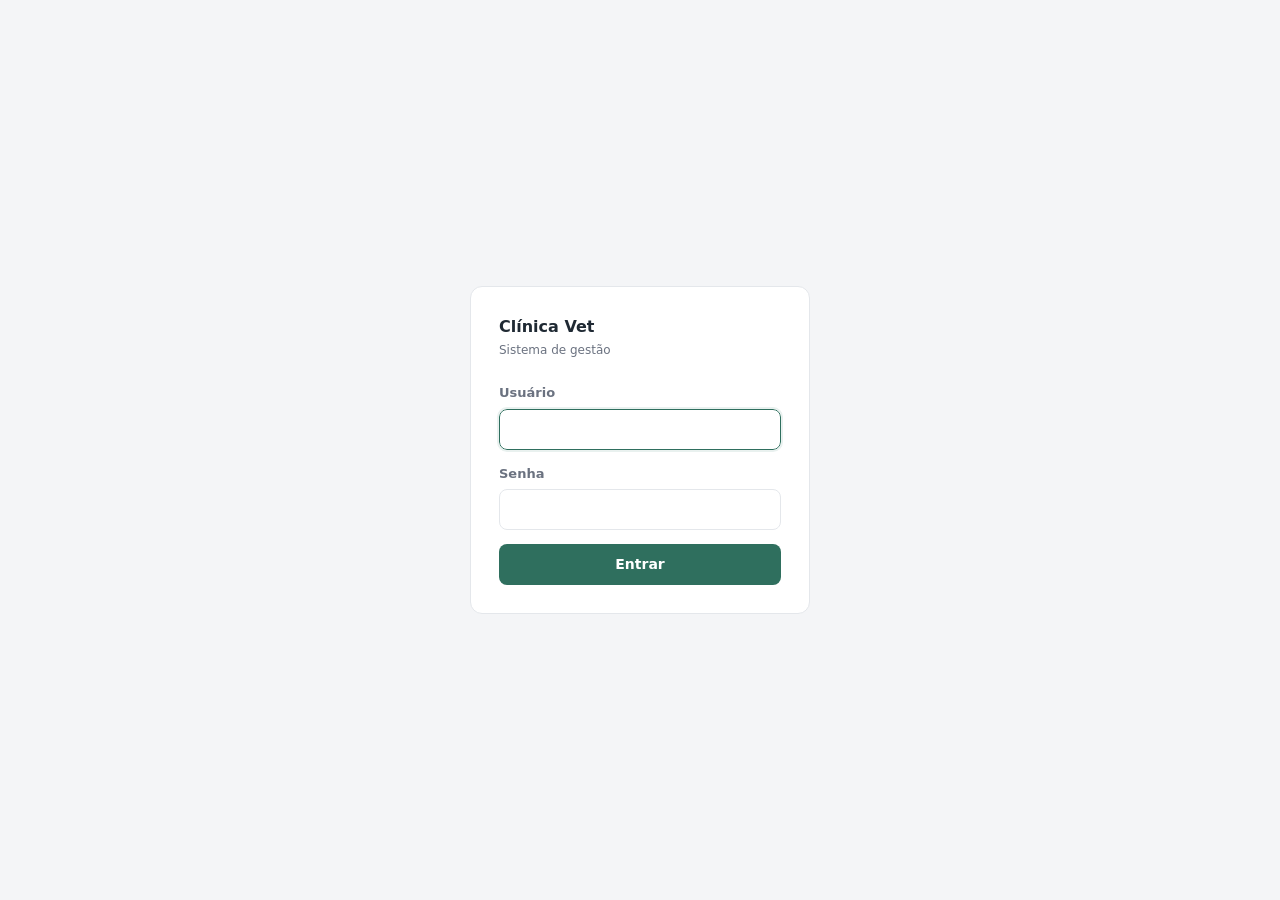
<file: sistema/frontend/index.html>
<!DOCTYPE html>
<html lang="pt-BR">
<head>
  <meta charset="UTF-8">
  <meta name="viewport" content="width=device-width, initial-scale=1.0">
  <title>Entrar - Clínica Vet</title>
  <link rel="stylesheet" href="style.css">
</head>
<body data-pagina="login" class="pagina-login">
  <div class="login-caixa">
    <div class="login-marca">Clínica Vet<small>Sistema de gestão</small></div>

    <form id="formLogin">
      <div class="campo">
        <label for="login" title="admin">Usuário</label>
        <input type="text" id="login" autocomplete="username" required autofocus>
      </div>

      <div class="campo">
        <label for="senha" title="admin123">Senha</label>
        <input type="password" id="senha" autocomplete="current-password" required>
      </div>

      <p id="msgErro" class="aviso" hidden></p>

      <button type="submit">Entrar</button>
    </form>

  </div>
  <script src="app.js"></script>
</body>
</html>
</file>
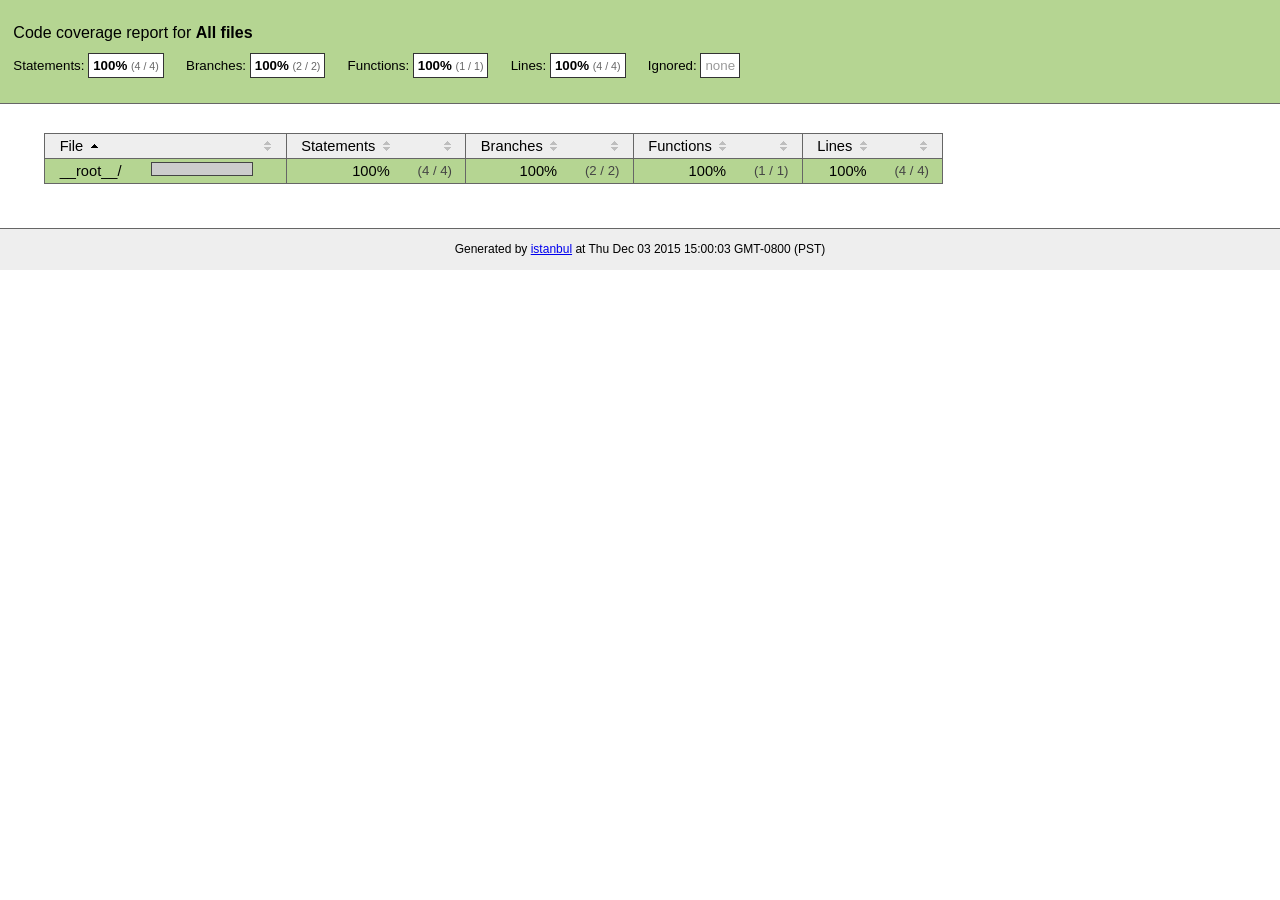
<file: sistema/backend/node_modules/unique-filename/coverage/index.html>
<!doctype html>
<html lang="en">
<head>
    <title>Code coverage report for All files</title>
    <meta charset="utf-8">
    <link rel="stylesheet" href="prettify.css">
    <link rel="stylesheet" href="base.css">
    <style type='text/css'>
        div.coverage-summary .sorter {
            background-image: url(sort-arrow-sprite.png);
        }
    </style>
</head>
<body>
<div class="header high">
    <h1>Code coverage report for <span class="entity">All files</span></h1>
    <h2>
        Statements: <span class="metric">100% <small>(4 / 4)</small></span> &nbsp;&nbsp;&nbsp;&nbsp;
        Branches: <span class="metric">100% <small>(2 / 2)</small></span> &nbsp;&nbsp;&nbsp;&nbsp;
        Functions: <span class="metric">100% <small>(1 / 1)</small></span> &nbsp;&nbsp;&nbsp;&nbsp;
        Lines: <span class="metric">100% <small>(4 / 4)</small></span> &nbsp;&nbsp;&nbsp;&nbsp;
        Ignored: <span class="metric"><span class="ignore-none">none</span></span> &nbsp;&nbsp;&nbsp;&nbsp;
    </h2>
    <div class="path"></div>
</div>
<div class="body">
<div class="coverage-summary">
<table>
<thead>
<tr>
   <th data-col="file" data-fmt="html" data-html="true" class="file">File</th>
   <th data-col="pic" data-type="number" data-fmt="html" data-html="true" class="pic"></th>
   <th data-col="statements" data-type="number" data-fmt="pct" class="pct">Statements</th>
   <th data-col="statements_raw" data-type="number" data-fmt="html" class="abs"></th>
   <th data-col="branches" data-type="number" data-fmt="pct" class="pct">Branches</th>
   <th data-col="branches_raw" data-type="number" data-fmt="html" class="abs"></th>
   <th data-col="functions" data-type="number" data-fmt="pct" class="pct">Functions</th>
   <th data-col="functions_raw" data-type="number" data-fmt="html" class="abs"></th>
   <th data-col="lines" data-type="number" data-fmt="pct" class="pct">Lines</th>
   <th data-col="lines_raw" data-type="number" data-fmt="html" class="abs"></th>
</tr>
</thead>
<tbody><tr>
	<td class="file high" data-value="__root__/"><a href="__root__/index.html">__root__/</a></td>
	<td data-value="100" class="pic high"><span class="cover-fill cover-full" style="width: 100px;"></span><span class="cover-empty" style="width:0px;"></span></td>
	<td data-value="100" class="pct high">100%</td>
	<td data-value="4" class="abs high">(4&nbsp;/&nbsp;4)</td>
	<td data-value="100" class="pct high">100%</td>
	<td data-value="2" class="abs high">(2&nbsp;/&nbsp;2)</td>
	<td data-value="100" class="pct high">100%</td>
	<td data-value="1" class="abs high">(1&nbsp;/&nbsp;1)</td>
	<td data-value="100" class="pct high">100%</td>
	<td data-value="4" class="abs high">(4&nbsp;/&nbsp;4)</td>
	</tr>

</tbody>
</table>
</div>
</div>
<div class="footer">
    <div class="meta">Generated by <a href="http://istanbul-js.org/" target="_blank">istanbul</a> at Thu Dec 03 2015 15:00:03 GMT-0800 (PST)</div>
</div>
<script src="prettify.js"></script>
<script>
window.onload = function () {
        if (typeof prettyPrint === 'function') {
            prettyPrint();
        }
};
</script>
<script src="sorter.js"></script>
</body>
</html>
</file>
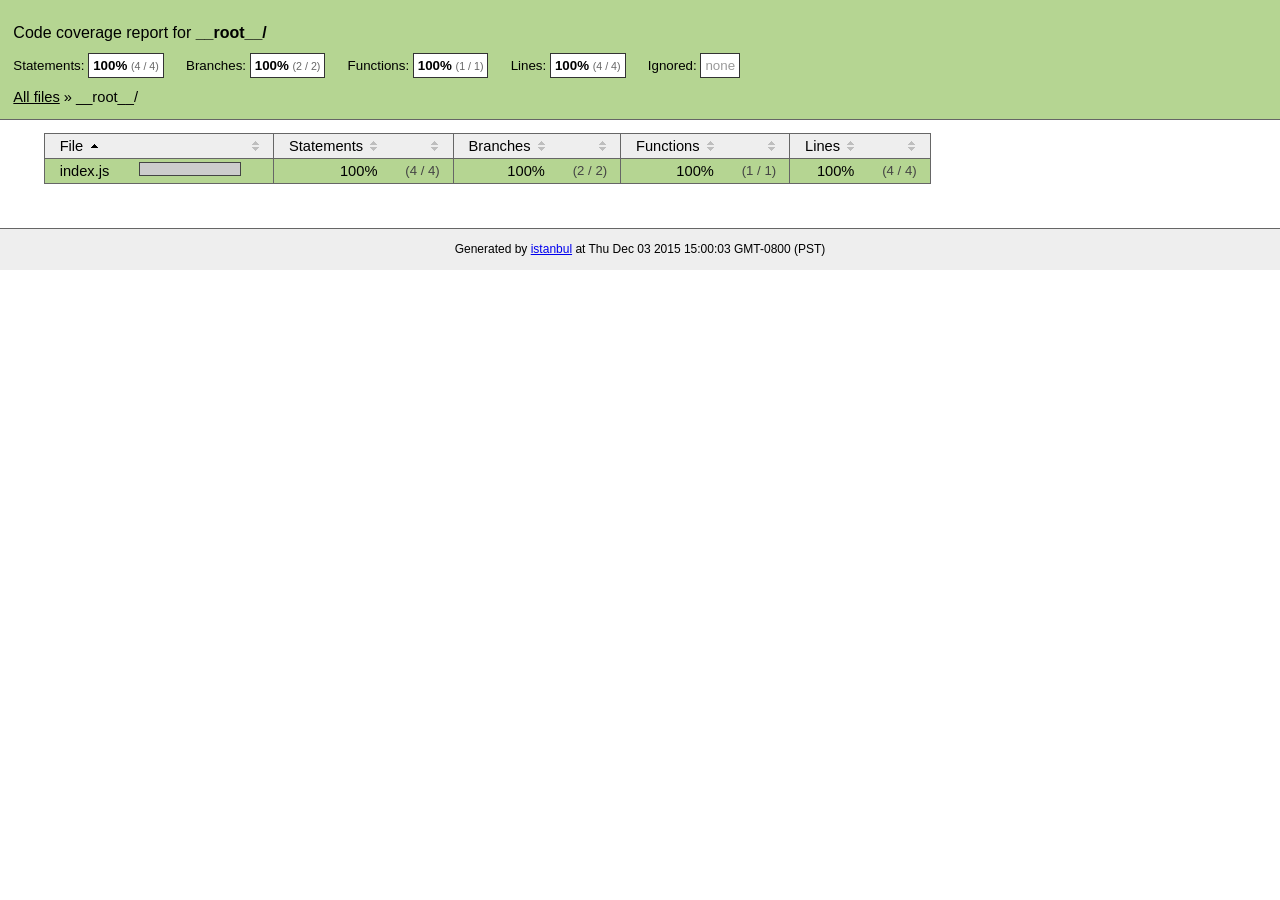
<file: sistema/backend/node_modules/unique-filename/coverage/__root__/index.html>
<!doctype html>
<html lang="en">
<head>
    <title>Code coverage report for __root__/</title>
    <meta charset="utf-8">
    <link rel="stylesheet" href="../prettify.css">
    <link rel="stylesheet" href="../base.css">
    <style type='text/css'>
        div.coverage-summary .sorter {
            background-image: url(../sort-arrow-sprite.png);
        }
    </style>
</head>
<body>
<div class="header high">
    <h1>Code coverage report for <span class="entity">__root__/</span></h1>
    <h2>
        Statements: <span class="metric">100% <small>(4 / 4)</small></span> &nbsp;&nbsp;&nbsp;&nbsp;
        Branches: <span class="metric">100% <small>(2 / 2)</small></span> &nbsp;&nbsp;&nbsp;&nbsp;
        Functions: <span class="metric">100% <small>(1 / 1)</small></span> &nbsp;&nbsp;&nbsp;&nbsp;
        Lines: <span class="metric">100% <small>(4 / 4)</small></span> &nbsp;&nbsp;&nbsp;&nbsp;
        Ignored: <span class="metric"><span class="ignore-none">none</span></span> &nbsp;&nbsp;&nbsp;&nbsp;
    </h2>
    <div class="path"><a href="../index.html">All files</a> &#187; __root__/</div>
</div>
<div class="body">
<div class="coverage-summary">
<table>
<thead>
<tr>
   <th data-col="file" data-fmt="html" data-html="true" class="file">File</th>
   <th data-col="pic" data-type="number" data-fmt="html" data-html="true" class="pic"></th>
   <th data-col="statements" data-type="number" data-fmt="pct" class="pct">Statements</th>
   <th data-col="statements_raw" data-type="number" data-fmt="html" class="abs"></th>
   <th data-col="branches" data-type="number" data-fmt="pct" class="pct">Branches</th>
   <th data-col="branches_raw" data-type="number" data-fmt="html" class="abs"></th>
   <th data-col="functions" data-type="number" data-fmt="pct" class="pct">Functions</th>
   <th data-col="functions_raw" data-type="number" data-fmt="html" class="abs"></th>
   <th data-col="lines" data-type="number" data-fmt="pct" class="pct">Lines</th>
   <th data-col="lines_raw" data-type="number" data-fmt="html" class="abs"></th>
</tr>
</thead>
<tbody><tr>
	<td class="file high" data-value="index.js"><a href="index.js.html">index.js</a></td>
	<td data-value="100" class="pic high"><span class="cover-fill cover-full" style="width: 100px;"></span><span class="cover-empty" style="width:0px;"></span></td>
	<td data-value="100" class="pct high">100%</td>
	<td data-value="4" class="abs high">(4&nbsp;/&nbsp;4)</td>
	<td data-value="100" class="pct high">100%</td>
	<td data-value="2" class="abs high">(2&nbsp;/&nbsp;2)</td>
	<td data-value="100" class="pct high">100%</td>
	<td data-value="1" class="abs high">(1&nbsp;/&nbsp;1)</td>
	<td data-value="100" class="pct high">100%</td>
	<td data-value="4" class="abs high">(4&nbsp;/&nbsp;4)</td>
	</tr>

</tbody>
</table>
</div>
</div>
<div class="footer">
    <div class="meta">Generated by <a href="http://istanbul-js.org/" target="_blank">istanbul</a> at Thu Dec 03 2015 15:00:03 GMT-0800 (PST)</div>
</div>
<script src="../prettify.js"></script>
<script>
window.onload = function () {
        if (typeof prettyPrint === 'function') {
            prettyPrint();
        }
};
</script>
<script src="../sorter.js"></script>
</body>
</html>
</file>
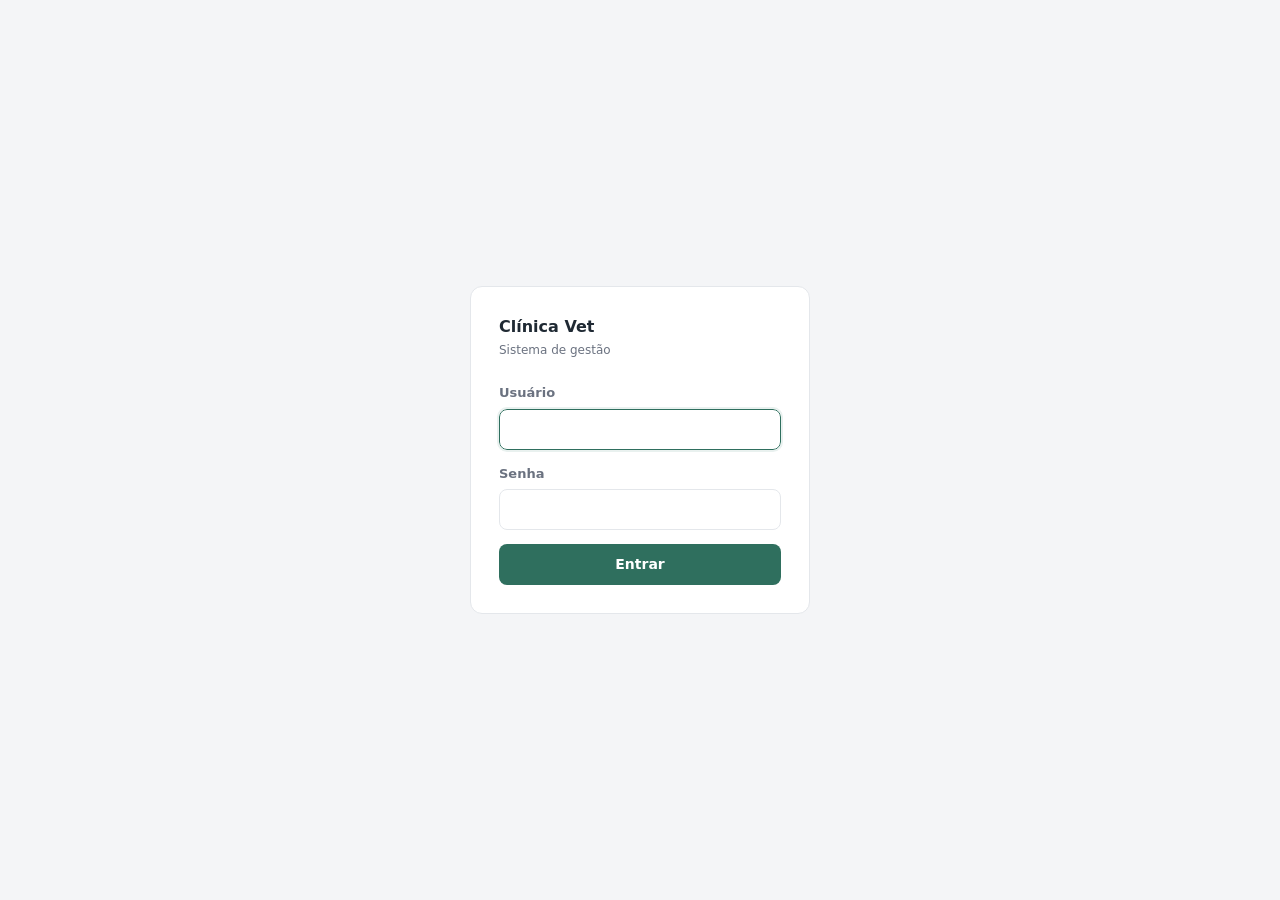
<file: sistema/frontend/agendamentos.html>
<!DOCTYPE html>
<html lang="pt-BR">
<head>
  <meta charset="UTF-8">
  <meta name="viewport" content="width=device-width, initial-scale=1.0">
  <title>Agendamentos - Clínica Vet</title>
  <link rel="stylesheet" href="style.css">
</head>
<body data-pagina="agendamentos">
  <div class="app">
    <aside class="menu">
      <div class="marca">Clínica Vet<small>Sistema de gestão</small></div>
      <nav>
        <a href="dashboard.html">Início</a>
        <a href="tutores.html">Tutores</a>
        <a href="pets.html">Pets</a>
        <a href="agendamentos.html">Agendamentos</a>
      </nav>
    </aside>

    <div>
      <div class="topo">
        <h1>Agendamentos</h1>
        <div class="usuario">
          <span id="nomeUsuario"></span>
          <button id="btnSair" class="btn-sair">Sair</button>
        </div>
      </div>

      <main>
        <section class="card">
          <div class="card-topo">
            <h2>Agenda</h2>
            <div class="acoes">
              <select id="filtroStatus" aria-label="Filtrar por status">
                <option value="">Todos os status</option>
                <option>Agendado</option>
                <option>Concluído</option>
              </select>
            </div>
          </div>
          <div class="tabela-scroll">
            <table>
              <thead>
                <tr>
                  <th>Data/Hora</th><th>Serviço</th><th>Status</th>
                  <th>Pet</th><th>Tutor</th><th>Telefone</th><th></th>
                </tr>
              </thead>
              <tbody id="tabelaAgendamentos"></tbody>
            </table>
          </div>
        </section>

        <div class="formularios secao">
          <section class="card">
            <div class="card-topo">
              <h3>Novo agendamento</h3>
            </div>
            <div class="card-corpo">
              <form id="formAgendamento">
                <div class="campo">
                  <label for="agPet">Pet</label>
                  <select id="agPet" required>
                    <option value="">Selecione o pet...</option>
                  </select>
                </div>
                <div class="campo">
                  <label for="agData">Data e hora</label>
                  <input type="datetime-local" id="agData" required>
                </div>
                <div class="campo">
                  <label for="agServico">Serviço</label>
                  <input type="text" id="agServico" placeholder="Consulta, vacina, banho..." required>
                </div>
                <p id="msgAgendamento" class="aviso" hidden></p>
                <div class="acoes">
                  <button type="submit">Agendar</button>
                </div>
              </form>
            </div>
          </section>

          <section class="card" id="secaoEditar" hidden>
            <div class="card-topo">
              <h3>Remarcar agendamento</h3>
            </div>
            <div class="card-corpo">
              <p id="infoEditar" class="muted"></p>
              <form id="formEditarData">
                <input type="hidden" id="agendamentoId">
                <div class="campo">
                  <label for="novaData">Nova data e hora</label>
                  <input type="datetime-local" id="novaData" required>
                </div>
                <p id="msgEditar" class="aviso" hidden></p>
                <div class="acoes">
                  <button type="submit">Salvar data</button>
                  <button type="button" id="btnCancelarEditar" class="secundario">Cancelar</button>
                </div>
              </form>
            </div>
          </section>
        </div>
      </main>
    </div>
  </div>
  <script src="app.js"></script>
</body>
</html>
</file>
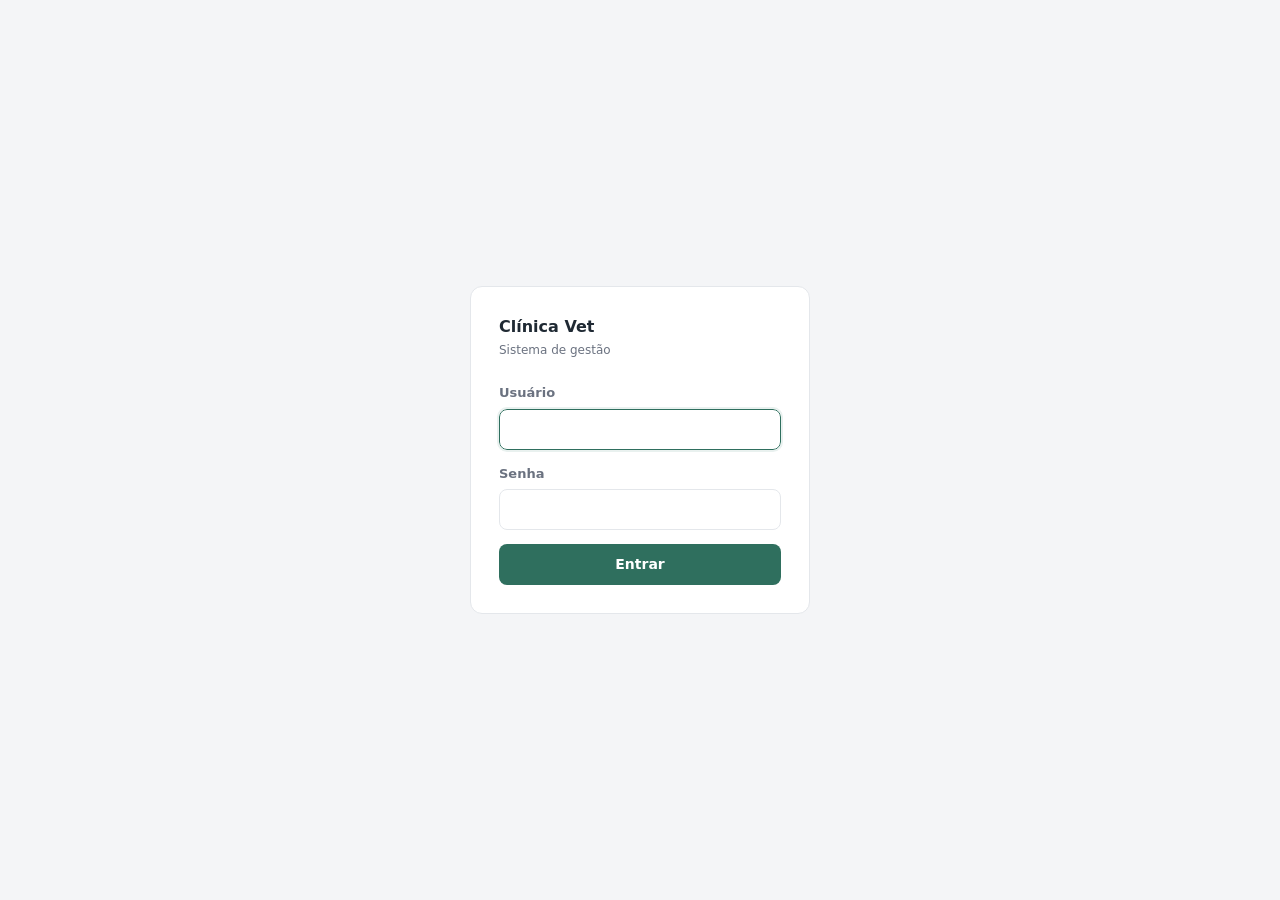
<file: sistema/frontend/dashboard.html>
<!DOCTYPE html>
<html lang="pt-BR">
<head>
  <meta charset="UTF-8">
  <meta name="viewport" content="width=device-width, initial-scale=1.0">
  <title>Início - Clínica Vet</title>
  <link rel="stylesheet" href="style.css">
</head>
<body data-pagina="dashboard">
  <div class="app">
    <aside class="menu">
      <div class="marca">Clínica Vet<small>Sistema de gestão</small></div>
      <nav>
        <a href="dashboard.html">Início</a>
        <a href="tutores.html">Tutores</a>
        <a href="pets.html">Pets</a>
        <a href="agendamentos.html">Agendamentos</a>
      </nav>
    </aside>

    <div>
      <div class="topo">
        <h1>Início</h1>
        <div class="usuario">
          <span id="nomeUsuario"></span>
          <button id="btnSair" class="btn-sair">Sair</button>
        </div>
      </div>

      <main>
        <p id="msgDashboard" class="aviso" hidden></p>

        <div class="cards">
          <a class="card-num" href="tutores.html">
            <span>Tutores</span>
            <strong id="totalTutores">-</strong>
          </a>
          <a class="card-num" href="pets.html">
            <span>Pets</span>
            <strong id="totalPets">-</strong>
          </a>
          <a class="card-num" href="agendamentos.html">
            <span>Agendamentos</span>
            <strong id="totalAgendamentos">-</strong>
          </a>
        </div>

        <section class="card secao">
          <div class="card-topo">
            <h2>Próximos agendamentos</h2>
            <a href="agendamentos.html" class="muted">Ver todos</a>
          </div>
          <ul class="lista-simples" id="proximos"></ul>
        </section>
      </main>
    </div>
  </div>
  <script src="app.js"></script>
</body>
</html>
</file>
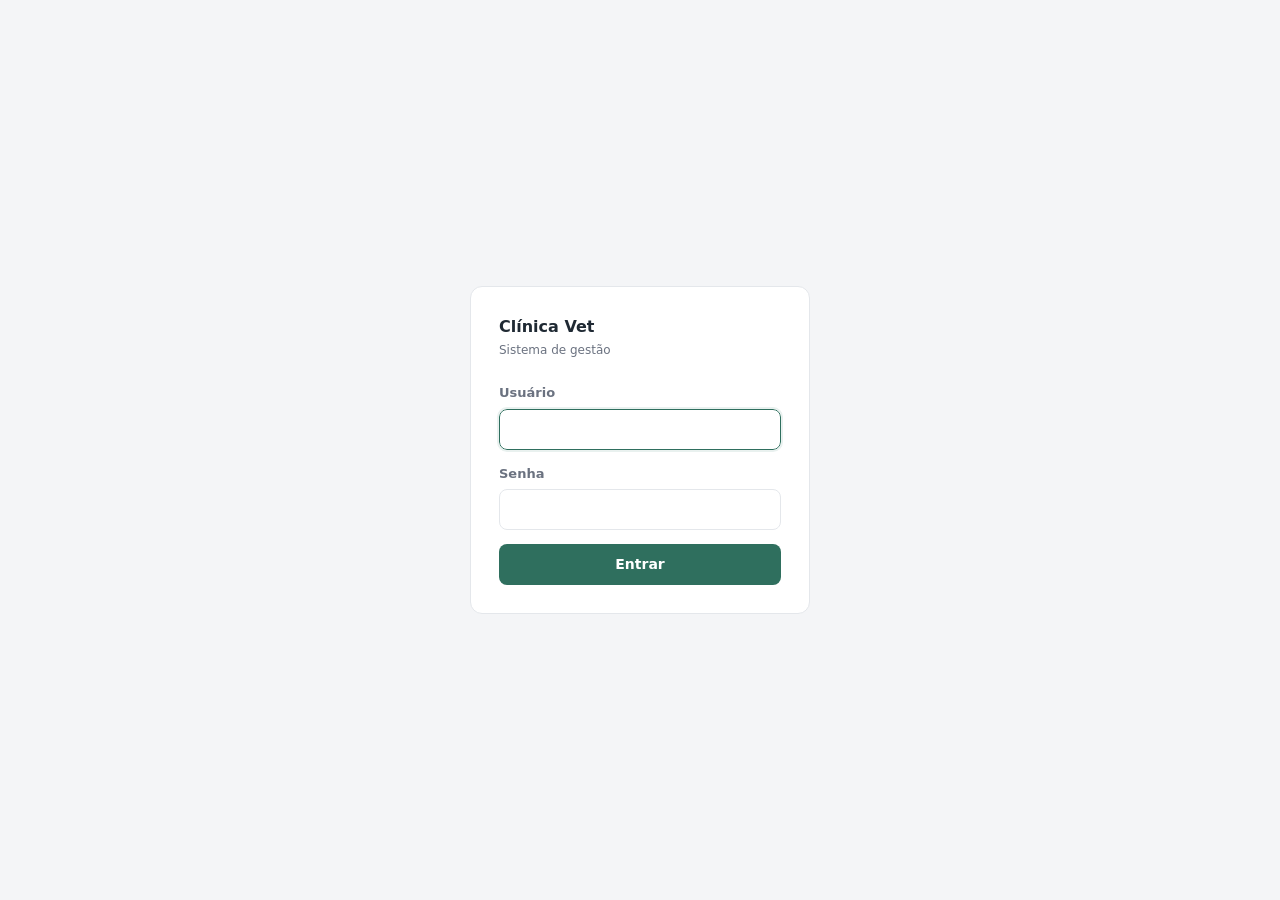
<file: sistema/frontend/pets.html>
<!DOCTYPE html>
<html lang="pt-BR">
<head>
  <meta charset="UTF-8">
  <meta name="viewport" content="width=device-width, initial-scale=1.0">
  <title>Pets - Clínica Vet</title>
  <link rel="stylesheet" href="style.css">
</head>
<body data-pagina="pets">
  <div class="app">
    <aside class="menu">
      <div class="marca">Clínica Vet<small>Sistema de gestão</small></div>
      <nav>
        <a href="dashboard.html">Início</a>
        <a href="tutores.html">Tutores</a>
        <a href="pets.html">Pets</a>
        <a href="agendamentos.html">Agendamentos</a>
      </nav>
    </aside>

    <div>
      <div class="topo">
        <h1>Pets</h1>
        <div class="usuario">
          <span id="nomeUsuario"></span>
          <button id="btnSair" class="btn-sair">Sair</button>
        </div>
      </div>

      <main>
        <p id="msgPet" class="aviso" hidden></p>

        <div class="painel">
          <section class="card">
            <div class="card-topo">
              <h2>Pets cadastrados</h2>
            </div>
            <div class="card-corpo">
              <div class="campo">
                <input type="text" id="buscaPet" placeholder="Buscar por nome, espécie, raça ou tutor...">
              </div>
            </div>
            <div class="tabela-scroll">
              <table>
                <thead>
                  <tr><th>Nome</th><th>Espécie</th><th>Raça</th><th>Nascimento</th><th>Tutor</th></tr>
                </thead>
                <tbody id="tabelaPets"></tbody>
              </table>
            </div>
          </section>

          <section class="card">
            <div class="card-topo">
              <h3>Novo pet</h3>
            </div>
            <div class="card-corpo">
              <form id="formPet">
                <div class="campo">
                  <label for="petNome">Nome</label>
                  <input type="text" id="petNome" required>
                </div>
                <div class="campo">
                  <label for="petEspecie">Espécie</label>
                  <input type="text" id="petEspecie" placeholder="Cachorro, Gato..." required>
                </div>
                <div class="campo">
                  <label for="petRaca">Raça</label>
                  <input type="text" id="petRaca">
                </div>
                <div class="campo">
                  <label for="petNascimento">Data de nascimento</label>
                  <input type="date" id="petNascimento">
                </div>
                <div class="campo">
                  <label for="petTutor">Tutor</label>
                  <select id="petTutor" required>
                    <option value="">Selecione o tutor...</option>
                  </select>
                </div>
                <div class="acoes">
                  <button type="submit">Cadastrar pet</button>
                </div>
              </form>
            </div>
          </section>
        </div>
      </main>
    </div>
  </div>
  <script src="app.js"></script>
</body>
</html>
</file>
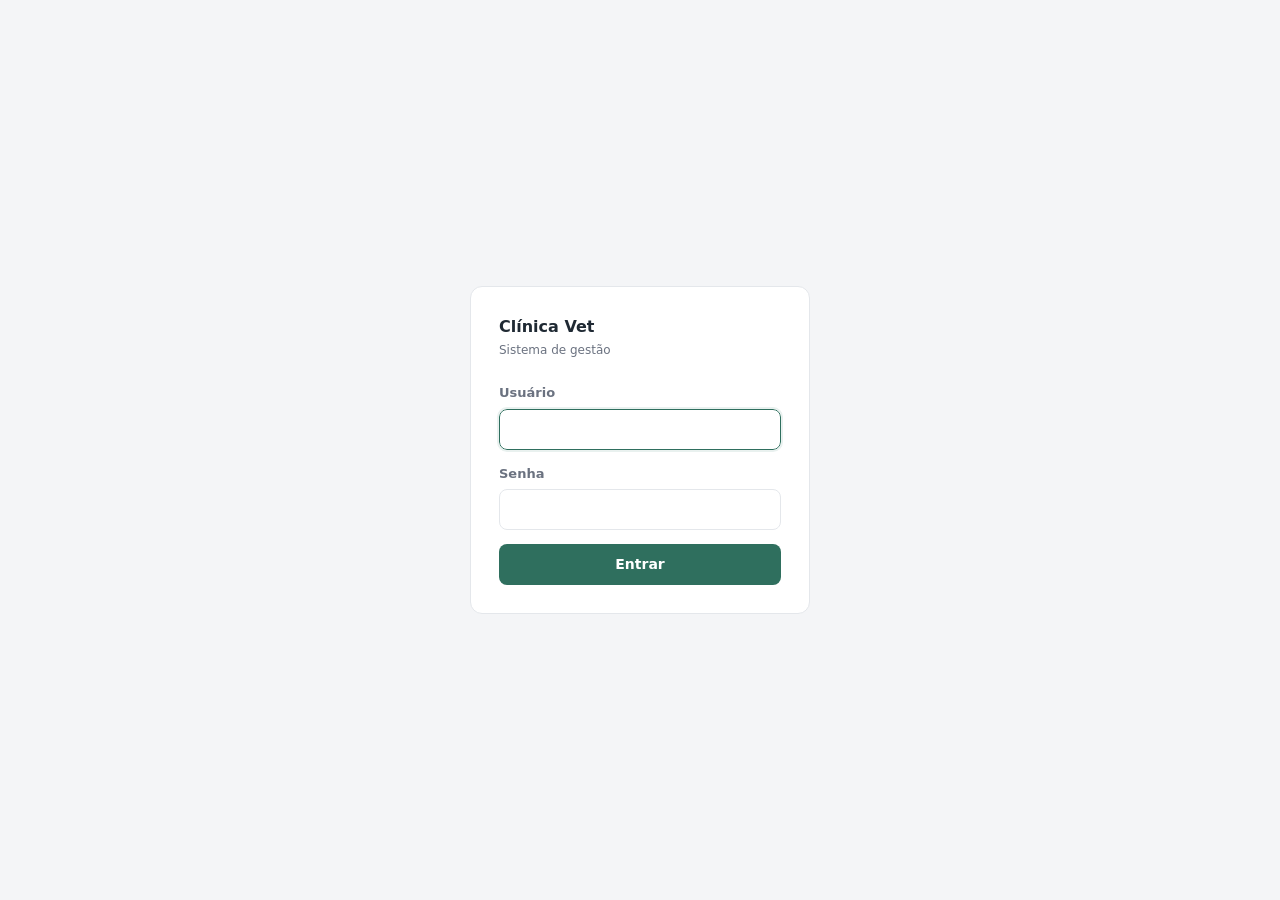
<file: sistema/frontend/tutores.html>
<!DOCTYPE html>
<html lang="pt-BR">
<head>
  <meta charset="UTF-8">
  <meta name="viewport" content="width=device-width, initial-scale=1.0">
  <title>Tutores - Clínica Vet</title>
  <link rel="stylesheet" href="style.css">
</head>
<body data-pagina="tutores">
  <div class="app">
    <aside class="menu">
      <div class="marca">Clínica Vet<small>Sistema de gestão</small></div>
      <nav>
        <a href="dashboard.html">Início</a>
        <a href="tutores.html">Tutores</a>
        <a href="pets.html">Pets</a>
        <a href="agendamentos.html">Agendamentos</a>
      </nav>
    </aside>

    <div>
      <div class="topo">
        <h1>Tutores</h1>
        <div class="usuario">
          <span id="nomeUsuario"></span>
          <button id="btnSair" class="btn-sair">Sair</button>
        </div>
      </div>

      <main>
        <p id="msgTutor" class="aviso" hidden></p>

        <div class="painel">
          <section class="card">
            <div class="card-topo">
              <h2>Tutores cadastrados</h2>
            </div>
            <div class="card-corpo">
              <form id="formBusca" class="acoes">
                <input type="text" id="busca" placeholder="Buscar por nome, e-mail ou telefone...">
                <button type="submit">Buscar</button>
                <button type="button" id="btnLimparBusca" class="secundario">Limpar</button>
              </form>
            </div>
            <div class="tabela-scroll">
              <table>
                <thead>
                  <tr>
                    <th>Nome</th>
                    <th>CPF</th>
                    <th>Telefone</th>
                    <th>E-mail</th>
                    <th>Ações</th>
                  </tr>
                </thead>
                <tbody id="tabelaTutores"></tbody>
              </table>
            </div>
          </section>

          <section class="card">
            <div class="card-topo">
              <h3 id="tituloFormTutor">Novo tutor</h3>
            </div>
            <div class="card-corpo">
              <form id="formTutor">
                <input type="hidden" id="tutorId">

                <div class="campo">
                  <label for="tutorNome">Nome</label>
                  <input type="text" id="tutorNome" required>
                </div>

                <div class="campo">
                  <label for="tutorCpf">CPF</label>
                  <input type="text" id="tutorCpf" maxlength="14" placeholder="000.000.000-00">
                  <p class="dica" id="dicaCpf">O CPF é gravado criptografado no banco.</p>
                </div>

                <div class="campo">
                  <label for="tutorTelefone">Telefone</label>
                  <input type="text" id="tutorTelefone">
                </div>

                <div class="campo">
                  <label for="tutorEmail">E-mail</label>
                  <input type="email" id="tutorEmail">
                </div>

                <div class="acoes">
                  <button type="submit">Salvar</button>
                  <button type="button" id="btnCancelarTutor" class="secundario">Cancelar</button>
                </div>
              </form>
            </div>
          </section>
        </div>
      </main>
    </div>
  </div>
  <script src="app.js"></script>
</body>
</html>
</file>
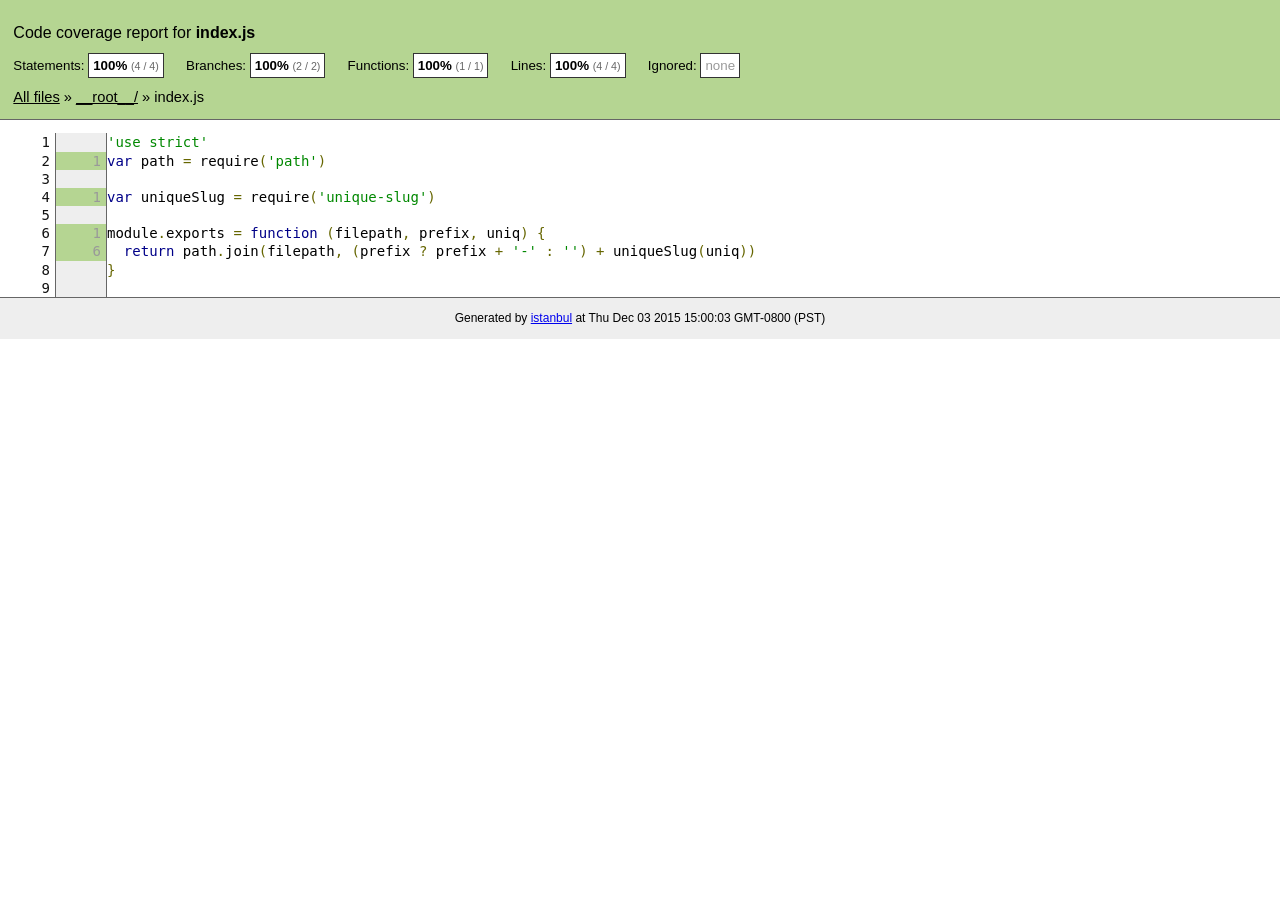
<file: sistema/backend/node_modules/unique-filename/coverage/__root__/index.js.html>
<!doctype html>
<html lang="en">
<head>
    <title>Code coverage report for index.js</title>
    <meta charset="utf-8">
    <link rel="stylesheet" href="../prettify.css">
    <link rel="stylesheet" href="../base.css">
    <style type='text/css'>
        div.coverage-summary .sorter {
            background-image: url(../sort-arrow-sprite.png);
        }
    </style>
</head>
<body>
<div class="header high">
    <h1>Code coverage report for <span class="entity">index.js</span></h1>
    <h2>
        Statements: <span class="metric">100% <small>(4 / 4)</small></span> &nbsp;&nbsp;&nbsp;&nbsp;
        Branches: <span class="metric">100% <small>(2 / 2)</small></span> &nbsp;&nbsp;&nbsp;&nbsp;
        Functions: <span class="metric">100% <small>(1 / 1)</small></span> &nbsp;&nbsp;&nbsp;&nbsp;
        Lines: <span class="metric">100% <small>(4 / 4)</small></span> &nbsp;&nbsp;&nbsp;&nbsp;
        Ignored: <span class="metric"><span class="ignore-none">none</span></span> &nbsp;&nbsp;&nbsp;&nbsp;
    </h2>
    <div class="path"><a href="../index.html">All files</a> &#187; <a href="index.html">__root__/</a> &#187; index.js</div>
</div>
<div class="body">
<pre><table class="coverage">
<tr><td class="line-count">1
2
3
4
5
6
7
8
9</td><td class="line-coverage"><span class="cline-any cline-neutral">&nbsp;</span>
<span class="cline-any cline-yes">1</span>
<span class="cline-any cline-neutral">&nbsp;</span>
<span class="cline-any cline-yes">1</span>
<span class="cline-any cline-neutral">&nbsp;</span>
<span class="cline-any cline-yes">1</span>
<span class="cline-any cline-yes">6</span>
<span class="cline-any cline-neutral">&nbsp;</span>
<span class="cline-any cline-neutral">&nbsp;</span></td><td class="text"><pre class="prettyprint lang-js">'use strict'
var path = require('path')
&nbsp;
var uniqueSlug = require('unique-slug')
&nbsp;
module.exports = function (filepath, prefix, uniq) {
  return path.join(filepath, (prefix ? prefix + '-' : '') + uniqueSlug(uniq))
}
&nbsp;</pre></td></tr>
</table></pre>

</div>
<div class="footer">
    <div class="meta">Generated by <a href="http://istanbul-js.org/" target="_blank">istanbul</a> at Thu Dec 03 2015 15:00:03 GMT-0800 (PST)</div>
</div>
<script src="../prettify.js"></script>
<script>
window.onload = function () {
        if (typeof prettyPrint === 'function') {
            prettyPrint();
        }
};
</script>
<script src="../sorter.js"></script>
</body>
</html>
</file>
<file: sistema/frontend/style.css>
:root {
  --bg: #f4f5f7;
  --surface: #ffffff;
  --text: #1f2933;
  --muted: #6b7280;
  --line: #e4e7eb;
  --accent: #2f6f5e;
  --accent-soft: #e9f1ef;
  --danger: #b42318;
}

* { box-sizing: border-box; }
body {
  margin: 0;
  font-family: system-ui, -apple-system, "Segoe UI", Roboto, Arial, sans-serif;
  font-size: 15px;
  line-height: 1.5;
  background: var(--bg);
  color: var(--text);
}
h1, h2, h3 { margin: 0; font-weight: 600; letter-spacing: -.01em; }
a { color: inherit; }
.muted { color: var(--muted); }

.app { min-height: 100vh; }

.menu {
  position: sticky; top: 0; z-index: 10;
  display: flex; align-items: center; gap: 28px;
  /* mesma margem da main, para marca e menu ficarem alinhados ao conteúdo */
  padding: 10px max(28px, calc((100% - 1200px) / 2 + 28px));
  background: var(--surface);
  border-bottom: 1px solid var(--line);
}
.marca { padding: 0; font-size: 15px; }
.marca small { display: inline; margin-left: 8px; font-size: 12px; font-weight: 400; color: var(--muted); }
.menu nav { display: flex; flex-direction: row; gap: 4px; overflow-x: auto; }
.menu a {
  padding: 9px 12px;
  border-radius: 8px;
  font-size: 14px;
  white-space: nowrap;
  color: var(--muted);
  text-decoration: none;
}
.menu a:hover { background: var(--bg); color: var(--text); }
body[data-pagina="dashboard"] .menu a[href="dashboard.html"],
body[data-pagina="tutores"] .menu a[href="tutores.html"],
body[data-pagina="pets"] .menu a[href="pets.html"],
body[data-pagina="agendamentos"] .menu a[href="agendamentos.html"] {
  background: var(--accent-soft);
  color: var(--accent);
  font-weight: 600;
}

.topo {
  display: flex; align-items: center; justify-content: space-between; gap: 16px;
  padding: 18px max(28px, calc((100% - 1200px) / 2 + 28px));
  background: var(--surface);
  border-bottom: 1px solid var(--line);
}
.topo h1 { font-size: 18px; }
.usuario { display: flex; align-items: center; gap: 14px; font-size: 14px; color: var(--muted); }

main { max-width: 1200px; margin: 0 auto; padding: 24px 28px 48px; }
.secao { margin-top: 20px; }

.card { overflow: hidden; background: var(--surface); border: 1px solid var(--line); border-radius: 12px; }
.card-topo {
  display: flex; align-items: center; justify-content: space-between; gap: 12px;
  padding: 16px 20px;
  border-bottom: 1px solid var(--line);
}
.card-topo h2 { font-size: 15px; }
.card-topo select { width: auto; min-width: 180px; }
.card-corpo { padding: 20px; }

.painel {
  display: grid; grid-template-columns: minmax(0, 1fr) 340px; gap: 20px;
  align-items: start;
}

.formularios { display: grid; grid-template-columns: repeat(auto-fit, minmax(300px, 1fr)); gap: 20px; align-items: start; }

label { display: block; margin-bottom: 6px; font-size: 13px; font-weight: 600; color: var(--muted); }
input, select {
  width: 100%;
  padding: 9px 11px;
  border: 1px solid var(--line);
  border-radius: 8px;
  font: inherit; font-size: 14px;
  color: var(--text);
  background: var(--surface);
}
input:focus, select:focus { outline: 2px solid var(--accent-soft); border-color: var(--accent); }
.campo { margin-bottom: 14px; }
.dica { margin: 4px 0 0; font-size: 12px; color: var(--muted); }

button {
  padding: 9px 16px;
  border: 1px solid transparent;
  border-radius: 8px;
  font: inherit; font-size: 14px; font-weight: 600;
  color: #fff;
  background: var(--accent);
  cursor: pointer;
}
button:hover { filter: brightness(1.08); }
button.secundario { border-color: var(--line); color: var(--muted); background: transparent; }
button.secundario:hover { background: var(--bg); color: var(--text); filter: none; }
.btn-sair { padding: 6px 14px; border-color: var(--line); color: var(--text); background: transparent; }
.btn-sair:hover { background: var(--bg); filter: none; }
.acoes { display: flex; gap: 8px; }
form.acoes input { flex: 1; }

.tabela-scroll { overflow-x: auto; }
table { width: 100%; border-collapse: collapse; font-size: 14px; background: var(--surface); }
th {
  padding: 12px 16px;
  font-size: 12px; font-weight: 600; text-transform: uppercase; letter-spacing: .04em;
  color: var(--muted);
  text-align: left;
  background: var(--bg);
  white-space: nowrap;
}
td { padding: 12px 16px; border-top: 1px solid var(--line); white-space: nowrap; }
tbody tr:hover { background: #fafbfc; }
td button {
  padding: 5px 12px;
  font-size: 13px; font-weight: 500;
  border-color: var(--line); color: var(--text); background: transparent;
}
td button:hover { border-color: var(--accent); color: var(--accent); background: var(--bg); filter: none; }
.vazio { padding: 28px 16px; text-align: center; color: var(--muted); }

.status {
  display: inline-block;
  padding: 2px 10px;
  border: 1px solid var(--line);
  border-radius: 999px;
  font-size: 12px; font-weight: 600;
  color: var(--muted);
  background: var(--bg);
}
.status.ok { border-color: transparent; color: var(--accent); background: var(--accent-soft); }

.aviso { margin: 0 0 12px; font-size: 13px; font-weight: 600; color: var(--danger); }
.aviso[data-tipo="ok"] { color: var(--accent); }

.cards { display: grid; grid-template-columns: repeat(auto-fit, minmax(200px, 1fr)); gap: 16px; }
.card-num {
  display: block;
  padding: 20px;
  border: 1px solid var(--line);
  border-radius: 12px;
  background: var(--surface);
  text-decoration: none;
}
.card-num span { display: block; margin-bottom: 6px; font-size: 13px; color: var(--muted); }
.card-num strong { font-size: 28px; font-weight: 600; letter-spacing: -.02em; }
.card-num:hover { border-color: var(--accent); }

.lista-simples { margin: 0; padding: 0; list-style: none; }
.lista-simples li {
  display: flex; align-items: center; justify-content: space-between; gap: 16px;
  padding: 12px 20px;
  border-top: 1px solid var(--line);
  font-size: 14px;
}
.lista-simples li:first-child { border-top: 0; }

/* ---------- Login ---------- */
.pagina-login {
  display: flex; align-items: center; justify-content: center;
  min-height: 100vh; padding: 24px;
}
.login-caixa {
  width: 100%; max-width: 340px;
  padding: 28px;
  border: 1px solid var(--line);
  border-radius: 12px;
  background: var(--surface);
}
.login-marca { margin-bottom: 24px; font-size: 16px; font-weight: 600; }
.login-marca small { display: block; margin-top: 2px; font-size: 12px; font-weight: 400; color: var(--muted); }
.login-caixa button { width: 100%; }
.login-caixa > small { display: block; margin-top: 16px; text-align: center; font-size: 12px; color: var(--muted); }

@media (max-width: 960px) {
  .painel { grid-template-columns: 1fr; }
}

@media (max-width: 860px) {
  .menu { flex-wrap: wrap; gap: 10px; padding: 12px 16px; }
  .marca { white-space: nowrap; }
  .marca small { display: none; }
  .menu nav { order: 3; width: 100%; }
  .topo { padding: 14px 16px; }
  main { padding: 16px; }
}
</file>
<file: sistema/backend/node_modules/unique-filename/coverage/prettify.css>
.pln{color:#000}@media screen{.str{color:#080}.kwd{color:#008}.com{color:#800}.typ{color:#606}.lit{color:#066}.pun,.opn,.clo{color:#660}.tag{color:#008}.atn{color:#606}.atv{color:#080}.dec,.var{color:#606}.fun{color:red}}@media print,projection{.str{color:#060}.kwd{color:#006;font-weight:bold}.com{color:#600;font-style:italic}.typ{color:#404;font-weight:bold}.lit{color:#044}.pun,.opn,.clo{color:#440}.tag{color:#006;font-weight:bold}.atn{color:#404}.atv{color:#060}}pre.prettyprint{padding:2px;border:1px solid #888}ol.linenums{margin-top:0;margin-bottom:0}li.L0,li.L1,li.L2,li.L3,li.L5,li.L6,li.L7,li.L8{list-style-type:none}li.L1,li.L3,li.L5,li.L7,li.L9{background:#eee}
</file>
<file: sistema/backend/node_modules/unique-filename/coverage/base.css>
body, html {
    margin:0; padding: 0;
}
body {
    font-family: Helvetica Neue, Helvetica,Arial;
    font-size: 10pt;
}
div.header, div.footer {
    background: #eee;
    padding: 1em;
}
div.header {
    z-index: 100;
    position: fixed;
    top: 0;
    border-bottom: 1px solid #666;
    width: 100%;
}
div.footer {
    border-top: 1px solid #666;
}
div.body {
    margin-top: 10em;
}
div.meta {
    font-size: 90%;
    text-align: center;
}
h1, h2, h3 {
    font-weight: normal;
}
h1 {
    font-size: 12pt;
}
h2 {
    font-size: 10pt;
}
pre {
    font-family: Consolas, Menlo, Monaco, monospace;
    margin: 0;
    padding: 0;
    line-height: 1.3;
    font-size: 14px;
    -moz-tab-size: 2;
    -o-tab-size:  2;
    tab-size: 2;
}

div.path { font-size: 110%; }
div.path a:link, div.path a:visited { color: #000; }
table.coverage { border-collapse: collapse; margin:0; padding: 0 }

table.coverage td {
    margin: 0;
    padding: 0;
    color: #111;
    vertical-align: top;
}
table.coverage td.line-count {
    width: 50px;
    text-align: right;
    padding-right: 5px;
}
table.coverage td.line-coverage {
    color: #777 !important;
    text-align: right;
    border-left: 1px solid #666;
    border-right: 1px solid #666;
}

table.coverage td.text {
}

table.coverage td span.cline-any {
    display: inline-block;
    padding: 0 5px;
    width: 40px;
}
table.coverage td span.cline-neutral {
    background: #eee;
}
table.coverage td span.cline-yes {
    background: #b5d592;
    color: #999;
}
table.coverage td span.cline-no {
    background: #fc8c84;
}

.cstat-yes { color: #111; }
.cstat-no { background: #fc8c84; color: #111; }
.fstat-no { background: #ffc520; color: #111 !important; }
.cbranch-no { background:  yellow !important; color: #111; }

.cstat-skip { background: #ddd; color: #111; }
.fstat-skip { background: #ddd; color: #111 !important; }
.cbranch-skip { background: #ddd !important; color: #111; }

.missing-if-branch {
    display: inline-block;
    margin-right: 10px;
    position: relative;
    padding: 0 4px;
    background: black;
    color: yellow;
}

.skip-if-branch {
    display: none;
    margin-right: 10px;
    position: relative;
    padding: 0 4px;
    background: #ccc;
    color: white;
}

.missing-if-branch .typ, .skip-if-branch .typ {
    color: inherit !important;
}

.entity, .metric { font-weight: bold; }
.metric { display: inline-block; border: 1px solid #333; padding: 0.3em; background: white; }
.metric small { font-size: 80%; font-weight: normal; color: #666; }

div.coverage-summary table { border-collapse: collapse; margin: 3em; font-size: 110%; }
div.coverage-summary td, div.coverage-summary table  th { margin: 0; padding: 0.25em 1em; border-top: 1px solid #666; border-bottom: 1px solid #666; }
div.coverage-summary th { text-align: left; border: 1px solid #666; background: #eee; font-weight: normal; }
div.coverage-summary th.file { border-right: none !important; }
div.coverage-summary th.pic { border-left: none !important; text-align: right; }
div.coverage-summary th.pct { border-right: none !important; }
div.coverage-summary th.abs { border-left: none !important; text-align: right; }
div.coverage-summary td.pct { text-align: right; border-left: 1px solid #666; }
div.coverage-summary td.abs { text-align: right; font-size: 90%; color: #444; border-right: 1px solid #666; }
div.coverage-summary td.file { border-left: 1px solid #666; white-space: nowrap;  }
div.coverage-summary td.pic { min-width: 120px !important;  }
div.coverage-summary a:link { text-decoration: none; color: #000; }
div.coverage-summary a:visited { text-decoration: none; color: #777; }
div.coverage-summary a:hover { text-decoration: underline; }
div.coverage-summary tfoot td { border-top: 1px solid #666; }

div.coverage-summary .sorter {
    height: 10px;
    width: 7px;
    display: inline-block;
    margin-left: 0.5em;
    background: url(sort-arrow-sprite.png) no-repeat scroll 0 0 transparent;
}
div.coverage-summary .sorted .sorter {
    background-position: 0 -20px;
}
div.coverage-summary .sorted-desc .sorter {
    background-position: 0 -10px;
}

.high { background: #b5d592 !important; }
.medium { background: #ffe87c !important; }
.low { background: #fc8c84 !important; }

span.cover-fill, span.cover-empty {
    display:inline-block;
    border:1px solid #444;
    background: white;
    height: 12px;
}
span.cover-fill {
    background: #ccc;
    border-right: 1px solid #444;
}
span.cover-empty {
    background: white;
    border-left: none;
}
span.cover-full {
    border-right: none !important;
}
pre.prettyprint {
    border: none !important;
    padding: 0 !important;
    margin: 0 !important;
}
.com { color: #999 !important; }
.ignore-none { color: #999; font-weight: normal; }
</file>
